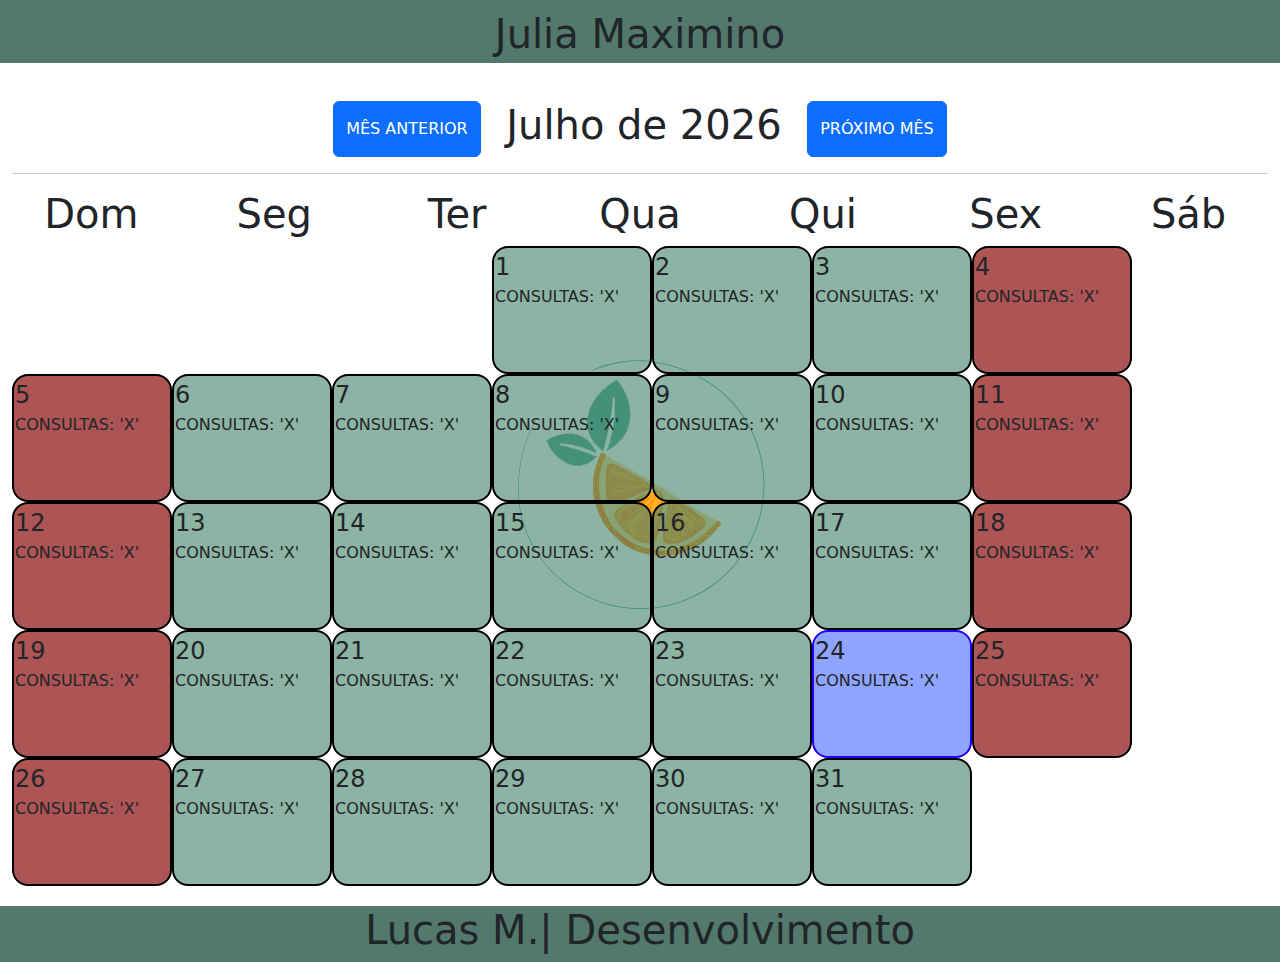
<file: adm/agenda.html>
<!DOCTYPE html>
<html lang="pt-br">
<head>
    <meta charset="UTF-8">
    <meta name="viewport" content="width=device-width, initial-scale=1.0">
    <link href="https://cdn.jsdelivr.net/npm/bootstrap@5.3.3/dist/css/bootstrap.min.css" rel="stylesheet" integrity="sha384-QWTKZyjpPEjISv5WaRU9OFeRpok6YctnYmDr5pNlyT2bRjXh0JMhjY6hW+ALEwIH" crossorigin="anonymous">
    <link rel="stylesheet" href="../css/styleAdm.css">
    <title>Dev. LuTec</title>
</head>
<body>
    <header>
        <h1>Julia Maximino</h1>
    </header>
    <main class="container-fluid">
        <div class="mainTop">
            <button class="btn btn-primary" id="antMes"> MÊS ANTERIOR </button>
            <h1 id="mesAno"></h1>
            <button class="btn btn-primary" id="proxMes"> PRÓXIMO MÊS </button>
        </div>
        <hr>
        <div class="row text-center">
            <div class="col"><h1>Dom</h1></div>
            <div class="col"><h1>Seg</h1></div>
            <div class="col"><h1>Ter</h1></div>
            <div class="col"><h1>Qua</h1></div>
            <div class="col"><h1>Qui</h1></div>
            <div class="col"><h1>Sex</h1></div>
            <div class="col"><h1>Sáb</h1></div>
        </div>
        <div class="row-C" id="cardsCalendario">
            <!-- ADD VIA JS -->
        </div>

        <!-- Modal -->
        <div class="modal fade" id="exampleModal" tabindex="-1" aria-labelledby="exampleModalLabel" aria-hidden="true">
            <div class="modal-dialog">
            <div class="modal-content">
                <div class="modal-header">
                <h1 class="modal-title fs-5" id="exampleModalLabel"></h1>
                <button type="button" class="btn-close" data-bs-dismiss="modal" aria-label="Close"></button>
                </div>
                <div class="modal-body">
                  <h2>  OII JULIAAAA!! <br>
                    Vamos configurar para seus pacientes apareçam aqui juntamente ao horário.</h2>
                    <br> <h1>O BOTAO SALVAR NAO FAZ NADA AINDA</h1>
                </div>
                <div class="modal-footer">
                <button type="button" class="btn btn-secondary" data-bs-dismiss="modal">Fechar</button>
                <button type="button" class="btn btn-primary">Salvar</button>
                </div>
            </div>
            </div>
        </div>

    </main>
    <footer>
        <h1>Lucas M.| Desenvolvimento</h1>
    </footer>
<script type="module" src="js/agenda.js"></script>
<script src="https://cdn.jsdelivr.net/npm/bootstrap@5.3.3/dist/js/bootstrap.bundle.min.js" integrity="sha384-YvpcrYf0tY3lHB60NNkmXc5s9fDVZLESaAA55NDzOxhy9GkcIdslK1eN7N6jIeHz" crossorigin="anonymous"></script>
</body>
</html>
</file>
<file: css/styleAdm.css>
body {
    background-color: #52796b;
    overflow-x: hidden;
    padding: 0;
    margin: 0;
}

header {
    width: 100%;
    height: 7dvh;
    padding: 0 4vw;
    text-align: center;
    padding: 10px;
}
main {
    background-color: #ffffff;
    padding: 20px;
}
footer {
    display: flex;
    justify-content: center;
}

.container-fluid {
    background-image: url(../asset/img/LogoNutricionista.png);
    background-size: auto;
    background-repeat: no-repeat;
    background-position: center;
    max-width: 100%; /* Ajusta para 100% */
    min-height: 80dvh;
}

.container-fluid h1 {
    text-align: center;
}
.mainTop{
    padding-top: 2dvh;
    display: flex;
    justify-content: center;
    gap: 2dvw;
}
.cards {
    display: flex;
    justify-content: space-around;
    gap: 2dvw;
    flex-wrap: wrap;
}
.myCard1 {
    margin-top: 3dvh;
    margin-bottom: 3dvh;
    height: 8rem;
    min-width: 10rem;
    max-width: auto;

    background-color: #45836c9d;

    border-color: black;
    border-style: solid;
    border-width: 0.25rem;
    border-radius: 5px 10px 20px 30px;

    display: flex;
    justify-content: center;
    align-items: center;
    cursor: pointer;
}
.myCard1 h1 {
    font-size: 1.5rem;
}
.container {
    background-color: #fff;
    padding: 20px;
    border-radius: 8px;
    box-shadow: 0 2px 4px rgba(0,0,0,0.1);

}
.cardsCalendario {
    display: flex;
    gap: 2dvw;
    flex-wrap: wrap;
}
.row{
    justify-content: center;
}
.cardDia {
    margin-top: 3dvh;
    margin-bottom: 3dvh;
    height: 8rem;
    min-width: 10rem;
    max-width: auto;

    background-color: #45836c9d;

    border-color: black;
    border-style: solid;
    border-width: 0.18rem;
    border-radius: 16px;

    cursor: pointer;
}
.qntdPacientes {
    padding: 0;
    text-align: center;
    align-items: center;
    font-size: 3rem;
}
.dia {
    font-size: 1.5rem;
}
.nUtil {
    margin-top: 3dvh;
    margin-bottom: 3dvh;
    height: 8rem;
    min-width: 10rem;
    max-width: auto;

    background-color: #921c1cc0;

    border-color: black;
    border-style: solid;
    border-width: 0.18rem;
    border-radius: 16px;

    cursor: pointer;
}
.cardHoje {
    margin-top: 3dvh;
    margin-bottom: 3dvh;
    height: 8rem;
    min-width: 10rem;
    max-width: auto;

    background-color: #002fff70;

    border-color: rgb(38, 0, 255);
    border-style: solid;
    border-width: 0.18rem;
    border-radius: 16px;

    cursor: pointer;
}

/* .input-group{
    max-width: 80dvw;
} */


@media (max-width: 768px) {

    .col h1{ 
        font-size: 1rem;
    }
    .cardDia{
        height: 3rem;
        min-width: 1rem;
        max-width: auto;
    }
    .dia{
        font-size: 1.5rem;
        text-align: center;
        font-weight: 500;
    }

    tbody td{
        font-size: 0.85rem;
    }

}
</file>
